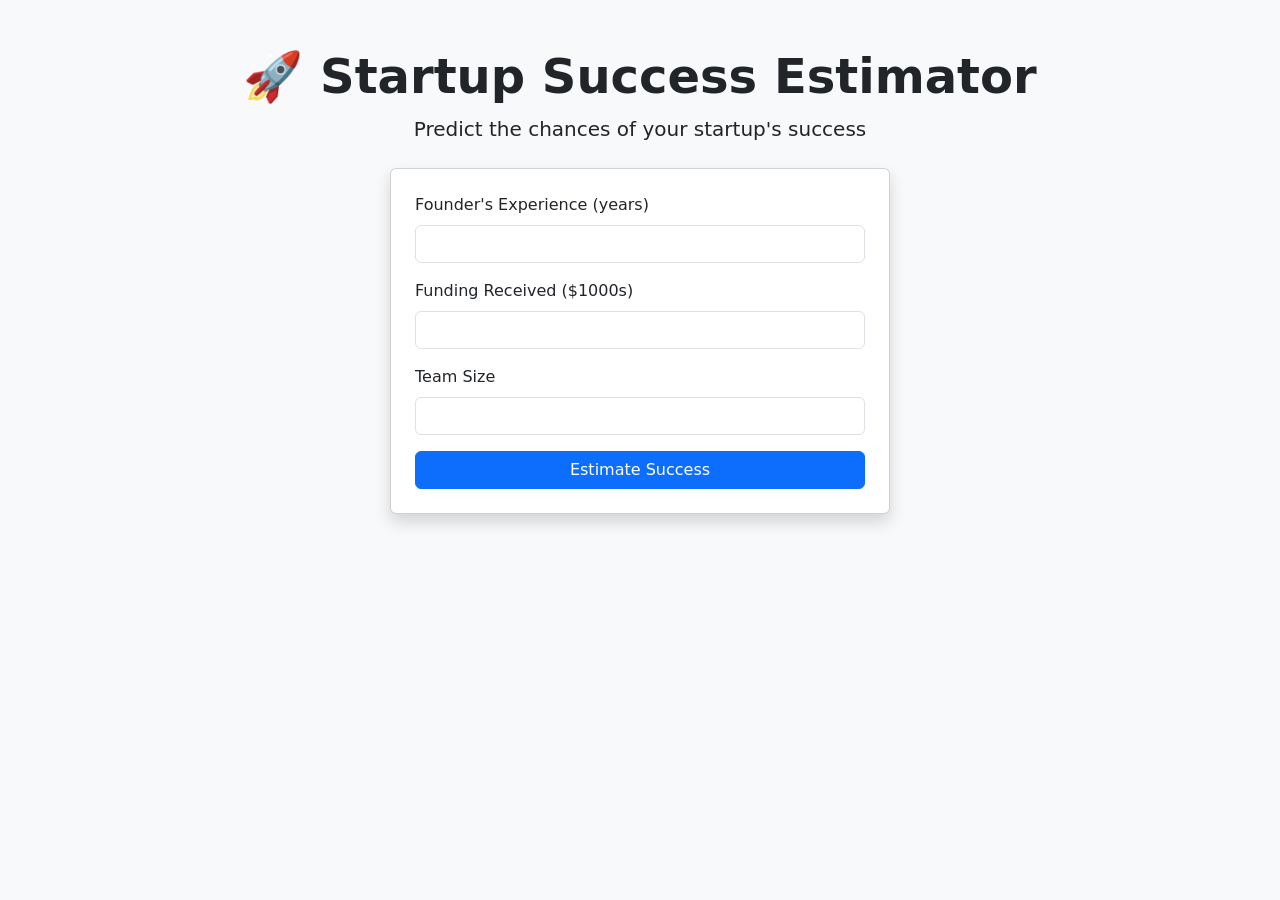
<file: templates/index.html>
<!DOCTYPE html>
<html>
<head>
    <title>Startup Success Estimator</title>
    <link href="https://cdn.jsdelivr.net/npm/bootstrap@5.3.2/dist/css/bootstrap.min.css" rel="stylesheet">
</head>
<body class="bg-light">
    <div class="container py-5">
        <div class="text-center mb-4">
            <h1 class="display-5 fw-bold">🚀 Startup Success Estimator</h1>
            <p class="lead">Predict the chances of your startup's success</p>
        </div>
        <div class="card shadow p-4 mx-auto" style="max-width: 500px;">
            <form action="/predict" method="POST">
                <div class="mb-3">
                    <label for="experience" class="form-label">Founder's Experience (years)</label>
                    <input type="number" name="experience" class="form-control" required>
                </div>
                <div class="mb-3">
                    <label for="funding" class="form-label">Funding Received ($1000s)</label>
                    <input type="number" name="funding" class="form-control" required>
                </div>
                <div class="mb-3">
                    <label for="team_size" class="form-label">Team Size</label>
                    <input type="number" name="team_size" class="form-control" required>
                </div>
                <button type="submit" class="btn btn-primary w-100">Estimate Success</button>
            </form>
        </div>
    </div>
</body>
</html>
</file>
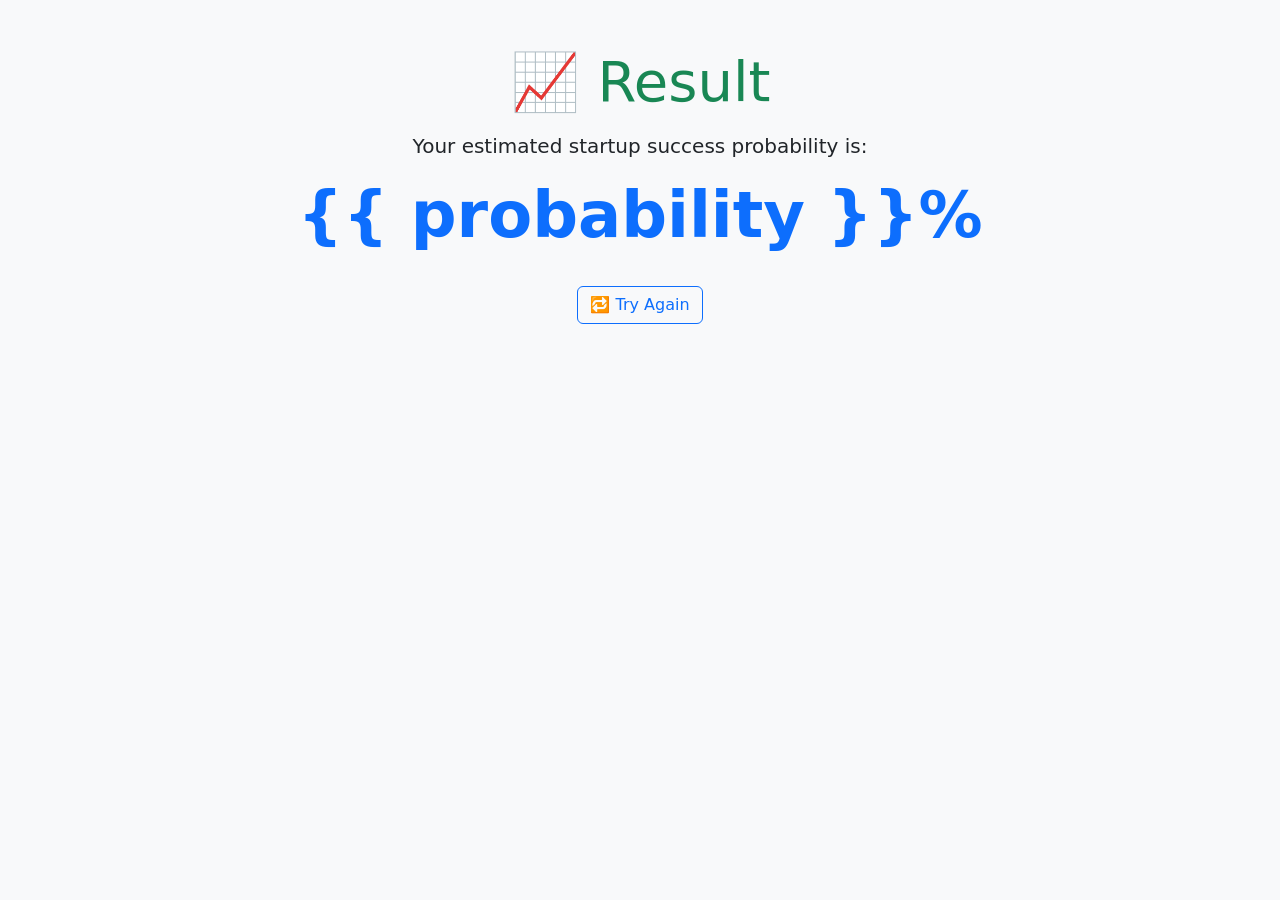
<file: templates/result.html>
<!DOCTYPE html>
<html>
<head>
    <title>Result - Success Estimator</title>
    <link href="https://cdn.jsdelivr.net/npm/bootstrap@5.3.2/dist/css/bootstrap.min.css" rel="stylesheet">
</head>
<body class="bg-light">
    <div class="container py-5 text-center">
        <h1 class="display-4 text-success">📈 Result</h1>
        <p class="lead mt-3">Your estimated startup success probability is:</p>
        <h2 class="fw-bold display-3 text-primary">{{ probability }}%</h2>
        <a href="/" class="btn btn-outline-primary mt-4">🔁 Try Again</a>
    </div>
</body>
</html>
</file>
